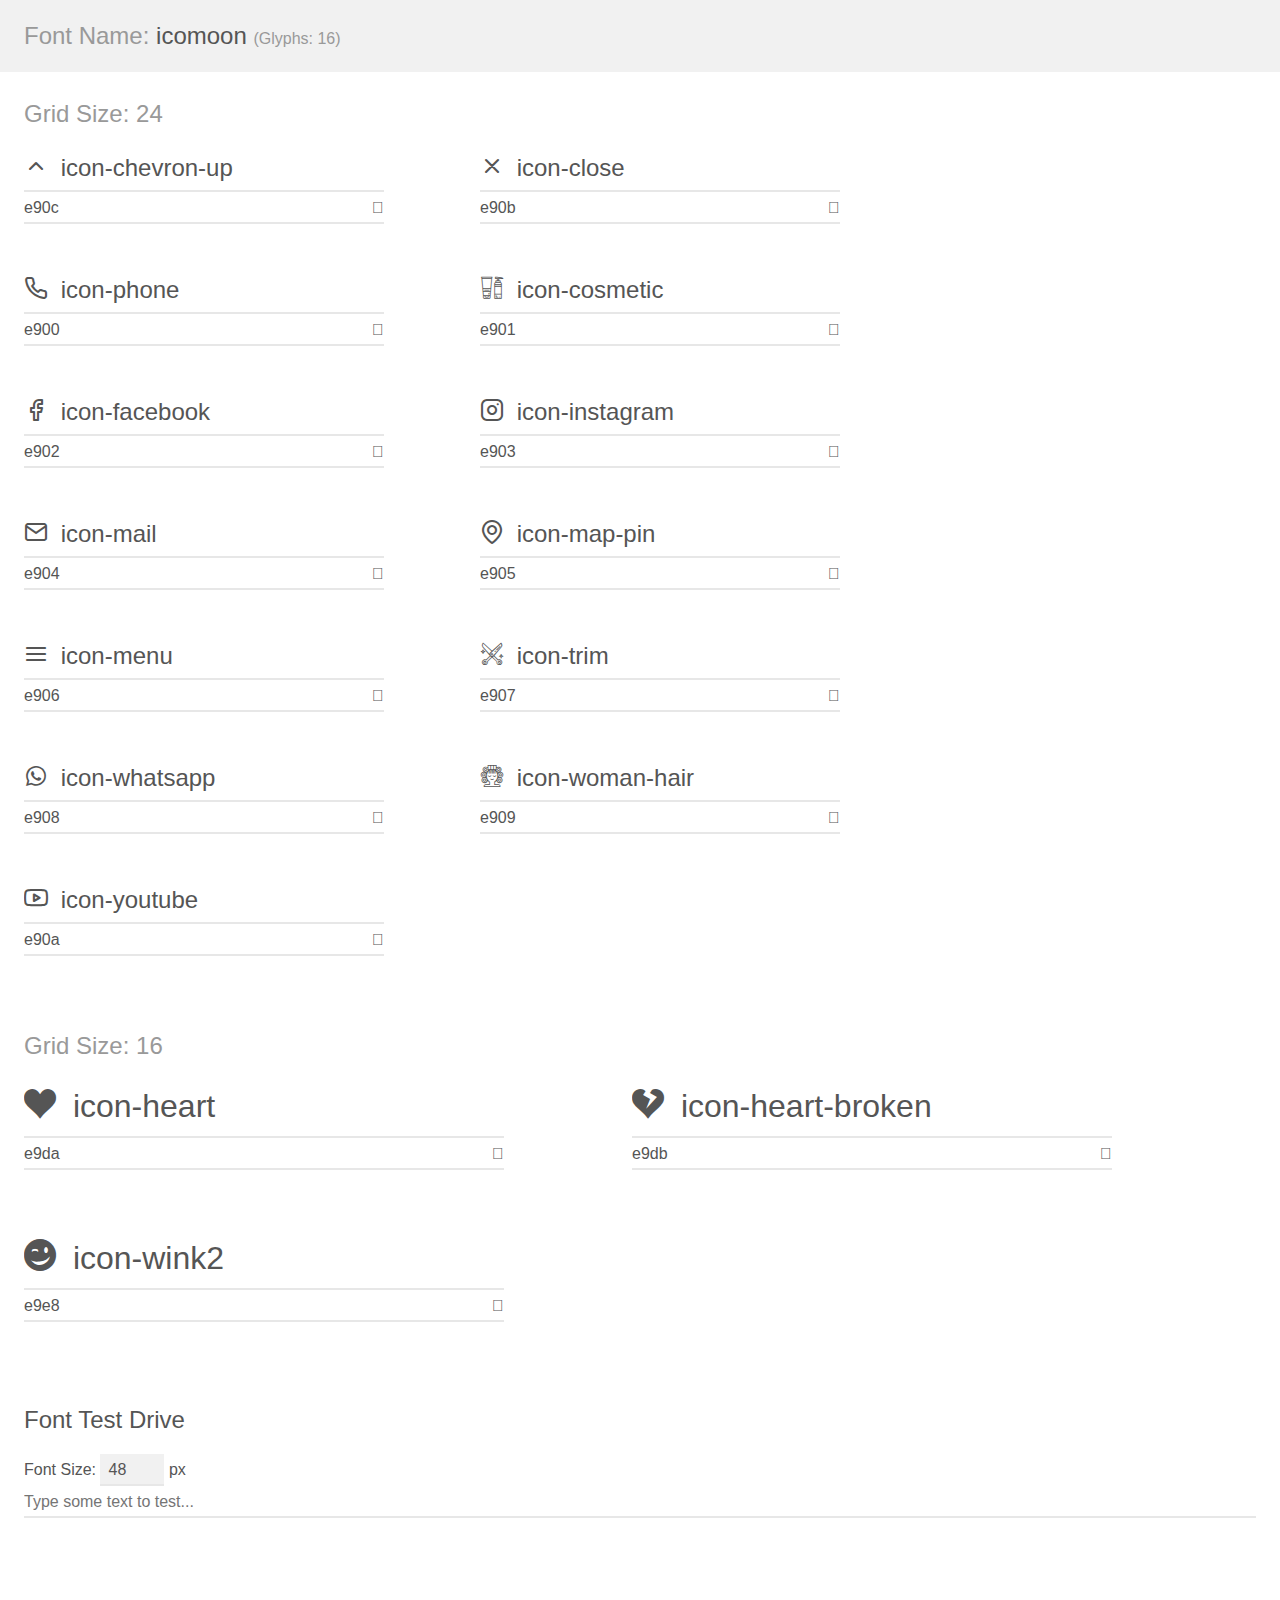
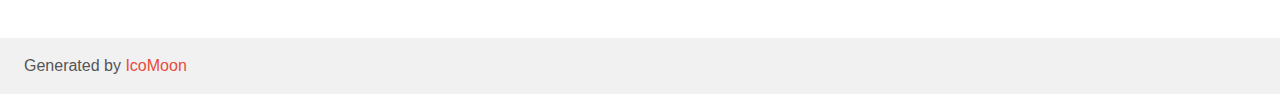
<file: assets/fonts/demo.html>
<!doctype html>
<html>
<head>
    <meta charset="utf-8">
    <title>IcoMoon Demo</title>
    <meta name="description" content="An Icon Font Generated By IcoMoon.io">
    <meta name="viewport" content="width=device-width, initial-scale=1">
    <link rel="stylesheet" href="demo-files/demo.css">
    <link rel="stylesheet" href="style.css"></head>
<body>
    <div class="bgc1 clearfix">
        <h1 class="mhmm mvm"><span class="fgc1">Font Name:</span> icomoon <small class="fgc1">(Glyphs:&nbsp;16)</small></h1>
    </div>
    <div class="clearfix mhl ptl">
        <h1 class="mvm mtn fgc1">Grid Size: 24</h1>
        <div class="glyph fs1">
            <div class="clearfix bshadow0 pbs">
                <span class="icon-chevron-up"></span>
                <span class="mls"> icon-chevron-up</span>
            </div>
            <fieldset class="fs0 size1of1 clearfix hidden-false">
                <input type="text" readonly value="e90c" class="unit size1of2" />
                <input type="text" maxlength="1" readonly value="&#xe90c;" class="unitRight size1of2 talign-right" />
            </fieldset>
            <div class="fs0 bshadow0 clearfix hidden-true">
                <span class="unit pvs fgc1">liga: </span>
                <input type="text" readonly value="" class="liga unitRight" />
            </div>
        </div>
        <div class="glyph fs1">
            <div class="clearfix bshadow0 pbs">
                <span class="icon-close"></span>
                <span class="mls"> icon-close</span>
            </div>
            <fieldset class="fs0 size1of1 clearfix hidden-false">
                <input type="text" readonly value="e90b" class="unit size1of2" />
                <input type="text" maxlength="1" readonly value="&#xe90b;" class="unitRight size1of2 talign-right" />
            </fieldset>
            <div class="fs0 bshadow0 clearfix hidden-true">
                <span class="unit pvs fgc1">liga: </span>
                <input type="text" readonly value="" class="liga unitRight" />
            </div>
        </div>
        <div class="glyph fs1">
            <div class="clearfix bshadow0 pbs">
                <span class="icon-phone"></span>
                <span class="mls"> icon-phone</span>
            </div>
            <fieldset class="fs0 size1of1 clearfix hidden-false">
                <input type="text" readonly value="e900" class="unit size1of2" />
                <input type="text" maxlength="1" readonly value="&#xe900;" class="unitRight size1of2 talign-right" />
            </fieldset>
            <div class="fs0 bshadow0 clearfix hidden-true">
                <span class="unit pvs fgc1">liga: </span>
                <input type="text" readonly value="" class="liga unitRight" />
            </div>
        </div>
        <div class="glyph fs1">
            <div class="clearfix bshadow0 pbs">
                <span class="icon-cosmetic"></span>
                <span class="mls"> icon-cosmetic</span>
            </div>
            <fieldset class="fs0 size1of1 clearfix hidden-false">
                <input type="text" readonly value="e901" class="unit size1of2" />
                <input type="text" maxlength="1" readonly value="&#xe901;" class="unitRight size1of2 talign-right" />
            </fieldset>
            <div class="fs0 bshadow0 clearfix hidden-true">
                <span class="unit pvs fgc1">liga: </span>
                <input type="text" readonly value="" class="liga unitRight" />
            </div>
        </div>
        <div class="glyph fs1">
            <div class="clearfix bshadow0 pbs">
                <span class="icon-facebook"></span>
                <span class="mls"> icon-facebook</span>
            </div>
            <fieldset class="fs0 size1of1 clearfix hidden-false">
                <input type="text" readonly value="e902" class="unit size1of2" />
                <input type="text" maxlength="1" readonly value="&#xe902;" class="unitRight size1of2 talign-right" />
            </fieldset>
            <div class="fs0 bshadow0 clearfix hidden-true">
                <span class="unit pvs fgc1">liga: </span>
                <input type="text" readonly value="" class="liga unitRight" />
            </div>
        </div>
        <div class="glyph fs1">
            <div class="clearfix bshadow0 pbs">
                <span class="icon-instagram"></span>
                <span class="mls"> icon-instagram</span>
            </div>
            <fieldset class="fs0 size1of1 clearfix hidden-false">
                <input type="text" readonly value="e903" class="unit size1of2" />
                <input type="text" maxlength="1" readonly value="&#xe903;" class="unitRight size1of2 talign-right" />
            </fieldset>
            <div class="fs0 bshadow0 clearfix hidden-true">
                <span class="unit pvs fgc1">liga: </span>
                <input type="text" readonly value="" class="liga unitRight" />
            </div>
        </div>
        <div class="glyph fs1">
            <div class="clearfix bshadow0 pbs">
                <span class="icon-mail"></span>
                <span class="mls"> icon-mail</span>
            </div>
            <fieldset class="fs0 size1of1 clearfix hidden-false">
                <input type="text" readonly value="e904" class="unit size1of2" />
                <input type="text" maxlength="1" readonly value="&#xe904;" class="unitRight size1of2 talign-right" />
            </fieldset>
            <div class="fs0 bshadow0 clearfix hidden-true">
                <span class="unit pvs fgc1">liga: </span>
                <input type="text" readonly value="" class="liga unitRight" />
            </div>
        </div>
        <div class="glyph fs1">
            <div class="clearfix bshadow0 pbs">
                <span class="icon-map-pin"></span>
                <span class="mls"> icon-map-pin</span>
            </div>
            <fieldset class="fs0 size1of1 clearfix hidden-false">
                <input type="text" readonly value="e905" class="unit size1of2" />
                <input type="text" maxlength="1" readonly value="&#xe905;" class="unitRight size1of2 talign-right" />
            </fieldset>
            <div class="fs0 bshadow0 clearfix hidden-true">
                <span class="unit pvs fgc1">liga: </span>
                <input type="text" readonly value="" class="liga unitRight" />
            </div>
        </div>
        <div class="glyph fs1">
            <div class="clearfix bshadow0 pbs">
                <span class="icon-menu"></span>
                <span class="mls"> icon-menu</span>
            </div>
            <fieldset class="fs0 size1of1 clearfix hidden-false">
                <input type="text" readonly value="e906" class="unit size1of2" />
                <input type="text" maxlength="1" readonly value="&#xe906;" class="unitRight size1of2 talign-right" />
            </fieldset>
            <div class="fs0 bshadow0 clearfix hidden-true">
                <span class="unit pvs fgc1">liga: </span>
                <input type="text" readonly value="" class="liga unitRight" />
            </div>
        </div>
        <div class="glyph fs1">
            <div class="clearfix bshadow0 pbs">
                <span class="icon-trim"></span>
                <span class="mls"> icon-trim</span>
            </div>
            <fieldset class="fs0 size1of1 clearfix hidden-false">
                <input type="text" readonly value="e907" class="unit size1of2" />
                <input type="text" maxlength="1" readonly value="&#xe907;" class="unitRight size1of2 talign-right" />
            </fieldset>
            <div class="fs0 bshadow0 clearfix hidden-true">
                <span class="unit pvs fgc1">liga: </span>
                <input type="text" readonly value="" class="liga unitRight" />
            </div>
        </div>
        <div class="glyph fs1">
            <div class="clearfix bshadow0 pbs">
                <span class="icon-whatsapp"></span>
                <span class="mls"> icon-whatsapp</span>
            </div>
            <fieldset class="fs0 size1of1 clearfix hidden-false">
                <input type="text" readonly value="e908" class="unit size1of2" />
                <input type="text" maxlength="1" readonly value="&#xe908;" class="unitRight size1of2 talign-right" />
            </fieldset>
            <div class="fs0 bshadow0 clearfix hidden-true">
                <span class="unit pvs fgc1">liga: </span>
                <input type="text" readonly value="" class="liga unitRight" />
            </div>
        </div>
        <div class="glyph fs1">
            <div class="clearfix bshadow0 pbs">
                <span class="icon-woman-hair"></span>
                <span class="mls"> icon-woman-hair</span>
            </div>
            <fieldset class="fs0 size1of1 clearfix hidden-false">
                <input type="text" readonly value="e909" class="unit size1of2" />
                <input type="text" maxlength="1" readonly value="&#xe909;" class="unitRight size1of2 talign-right" />
            </fieldset>
            <div class="fs0 bshadow0 clearfix hidden-true">
                <span class="unit pvs fgc1">liga: </span>
                <input type="text" readonly value="" class="liga unitRight" />
            </div>
        </div>
        <div class="glyph fs1">
            <div class="clearfix bshadow0 pbs">
                <span class="icon-youtube"></span>
                <span class="mls"> icon-youtube</span>
            </div>
            <fieldset class="fs0 size1of1 clearfix hidden-false">
                <input type="text" readonly value="e90a" class="unit size1of2" />
                <input type="text" maxlength="1" readonly value="&#xe90a;" class="unitRight size1of2 talign-right" />
            </fieldset>
            <div class="fs0 bshadow0 clearfix hidden-true">
                <span class="unit pvs fgc1">liga: </span>
                <input type="text" readonly value="" class="liga unitRight" />
            </div>
        </div>
    </div>
    <div class="clearfix mhl ptl">
        <h1 class="mvm mtn fgc1">Grid Size: 16</h1>
        <div class="glyph fs2">
            <div class="clearfix bshadow0 pbs">
                <span class="icon-heart"></span>
                <span class="mls"> icon-heart</span>
            </div>
            <fieldset class="fs0 size1of1 clearfix hidden-false">
                <input type="text" readonly value="e9da" class="unit size1of2" />
                <input type="text" maxlength="1" readonly value="&#xe9da;" class="unitRight size1of2 talign-right" />
            </fieldset>
            <div class="fs0 bshadow0 clearfix hidden-true">
                <span class="unit pvs fgc1">liga: </span>
                <input type="text" readonly value="heart, like" class="liga unitRight" />
            </div>
        </div>
        <div class="glyph fs2">
            <div class="clearfix bshadow0 pbs">
                <span class="icon-heart-broken"></span>
                <span class="mls"> icon-heart-broken</span>
            </div>
            <fieldset class="fs0 size1of1 clearfix hidden-false">
                <input type="text" readonly value="e9db" class="unit size1of2" />
                <input type="text" maxlength="1" readonly value="&#xe9db;" class="unitRight size1of2 talign-right" />
            </fieldset>
            <div class="fs0 bshadow0 clearfix hidden-true">
                <span class="unit pvs fgc1">liga: </span>
                <input type="text" readonly value="heart-broken, heart2" class="liga unitRight" />
            </div>
        </div>
        <div class="glyph fs2">
            <div class="clearfix bshadow0 pbs">
                <span class="icon-wink2"></span>
                <span class="mls"> icon-wink2</span>
            </div>
            <fieldset class="fs0 size1of1 clearfix hidden-false">
                <input type="text" readonly value="e9e8" class="unit size1of2" />
                <input type="text" maxlength="1" readonly value="&#xe9e8;" class="unitRight size1of2 talign-right" />
            </fieldset>
            <div class="fs0 bshadow0 clearfix hidden-true">
                <span class="unit pvs fgc1">liga: </span>
                <input type="text" readonly value="wink2, emoticon10" class="liga unitRight" />
            </div>
        </div>
    </div>

    <!--[if gt IE 8]><!-->
    <div class="mhl clearfix mbl">
        <h1>Font Test Drive</h1>
        <label>
            Font Size: <input id="fontSize" type="number" class="textbox0 mbm"
            min="8" value="48" />
            px
        </label>
        <input id="testText" type="text" class="phl size1of1 mvl"
        placeholder="Type some text to test..." value=""/>
        <div id="testDrive" class="icon-" style="font-family: icomoon">&nbsp;
        </div>
    </div>
    <!--<![endif]-->
    <div class="bgc1 clearfix">
        <p class="mhl">Generated by <a href="https://icomoon.io/app">IcoMoon</a></p>
    </div>

    <script src="demo-files/demo.js"></script>
</body>
</html>
</file>
<file: assets/fonts/demo-files/demo.css>
body {
  padding: 0;
  margin: 0;
  font-family: sans-serif;
  font-size: 1em;
  line-height: 1.5;
  color: #555;
  background: #fff;
}
h1 {
  font-size: 1.5em;
  font-weight: normal;
}
small {
  font-size: .66666667em;
}
a {
  color: #e74c3c;
  text-decoration: none;
}
a:hover, a:focus {
  box-shadow: 0 1px #e74c3c;
}
.bshadow0, input {
  box-shadow: inset 0 -2px #e7e7e7;
}
input:hover {
  box-shadow: inset 0 -2px #ccc;
}
input, fieldset {
  font-family: sans-serif;
  font-size: 1em;
  margin: 0;
  padding: 0;
  border: 0;
}
input {
  color: inherit;
  line-height: 1.5;
  height: 1.5em;
  padding: .25em 0;
}
input:focus {
  outline: none;
  box-shadow: inset 0 -2px #449fdb;
}
.glyph {
  font-size: 16px;
  width: 15em;
  padding-bottom: 1em;
  margin-right: 4em;
  margin-bottom: 1em;
  float: left;
  overflow: hidden;
}
.liga {
  width: 80%;
  width: calc(100% - 2.5em);
}
.talign-right {
  text-align: right;
}
.talign-center {
  text-align: center;
}
.bgc1 {
  background: #f1f1f1;
}
.fgc1 {
  color: #999;
}
.fgc0 {
  color: #000;
}
p {
  margin-top: 1em;
  margin-bottom: 1em;
}
.mvm {
  margin-top: .75em;
  margin-bottom: .75em;
}
.mtn {
  margin-top: 0;
}
.mtl, .mal {
  margin-top: 1.5em;
}
.mbl, .mal {
  margin-bottom: 1.5em;
}
.mal, .mhl {
  margin-left: 1.5em;
  margin-right: 1.5em;
}
.mhmm {
  margin-left: 1em;
  margin-right: 1em;
}
.mls {
  margin-left: .25em;
}
.ptl {
  padding-top: 1.5em;
}
.pbs, .pvs {
  padding-bottom: .25em;
}
.pvs, .pts {
  padding-top: .25em;
}
.unit {
  float: left;
}
.unitRight {
  float: right;
}
.size1of2 {
  width: 50%;
}
.size1of1 {
  width: 100%;
}
.clearfix:before, .clearfix:after {
  content: " ";
  display: table;
}
.clearfix:after {
  clear: both;
}
.hidden-true {
  display: none;
}
.textbox0 {
  width: 3em;
  background: #f1f1f1;
  padding: .25em .5em;
  line-height: 1.5;
  height: 1.5em;
}
#testDrive {
  display: block;
  padding-top: 24px;
  line-height: 1.5;
}
.fs0 {
  font-size: 16px;
}
.fs1 {
  font-size: 24px;
}
.fs2 {
  font-size: 32px;
}
</file>
<file: assets/fonts/style.css>
@font-face {
  font-family: 'icomoon';
  src: url('fonts/icomoon.eot?i1djun');
  src: url('fonts/icomoon.eot?i1djun#iefix') format('embedded-opentype'),
    url('fonts/icomoon.ttf?i1djun') format('truetype'),
    url('fonts/icomoon.woff?i1djun') format('woff'),
    url('fonts/icomoon.svg?i1djun#icomoon') format('svg');
  font-weight: normal;
  font-style: normal;
  font-display: block;
}

[class^='icon-'],
[class*=' icon-'] {
  /* use !important to prevent issues with browser extensions that change fonts */
  font-family: 'icomoon' !important;
  speak: never;
  font-style: normal;
  font-weight: normal;
  font-variant: normal;
  text-transform: none;
  line-height: 1;

  /* Better Font Rendering =========== */
  -webkit-font-smoothing: antialiased;
  -moz-osx-font-smoothing: grayscale;
}

.icon-chevron-up:before {
  content: '\e90c';
}
.icon-close:before {
  content: '\e90b';
}
.icon-phone:before {
  content: '\e900';
}
.icon-cosmetic:before {
  content: '\e901';
}
.icon-facebook:before {
  content: '\e902';
}
.icon-instagram:before {
  content: '\e903';
}
.icon-mail:before {
  content: '\e904';
}
.icon-map-pin:before {
  content: '\e905';
}
.icon-menu:before {
  content: '\e906';
}
.icon-trim:before {
  content: '\e907';
}
.icon-whatsapp:before {
  content: '\e908';
}
.icon-woman-hair:before {
  content: '\e909';
}
.icon-youtube:before {
  content: '\e90a';
}
.icon-heart:before {
  content: '\e9da';
}
.icon-heart-broken:before {
  content: '\e9db';
}
.icon-wink2:before {
  content: '\e9e8';
}
</file>
